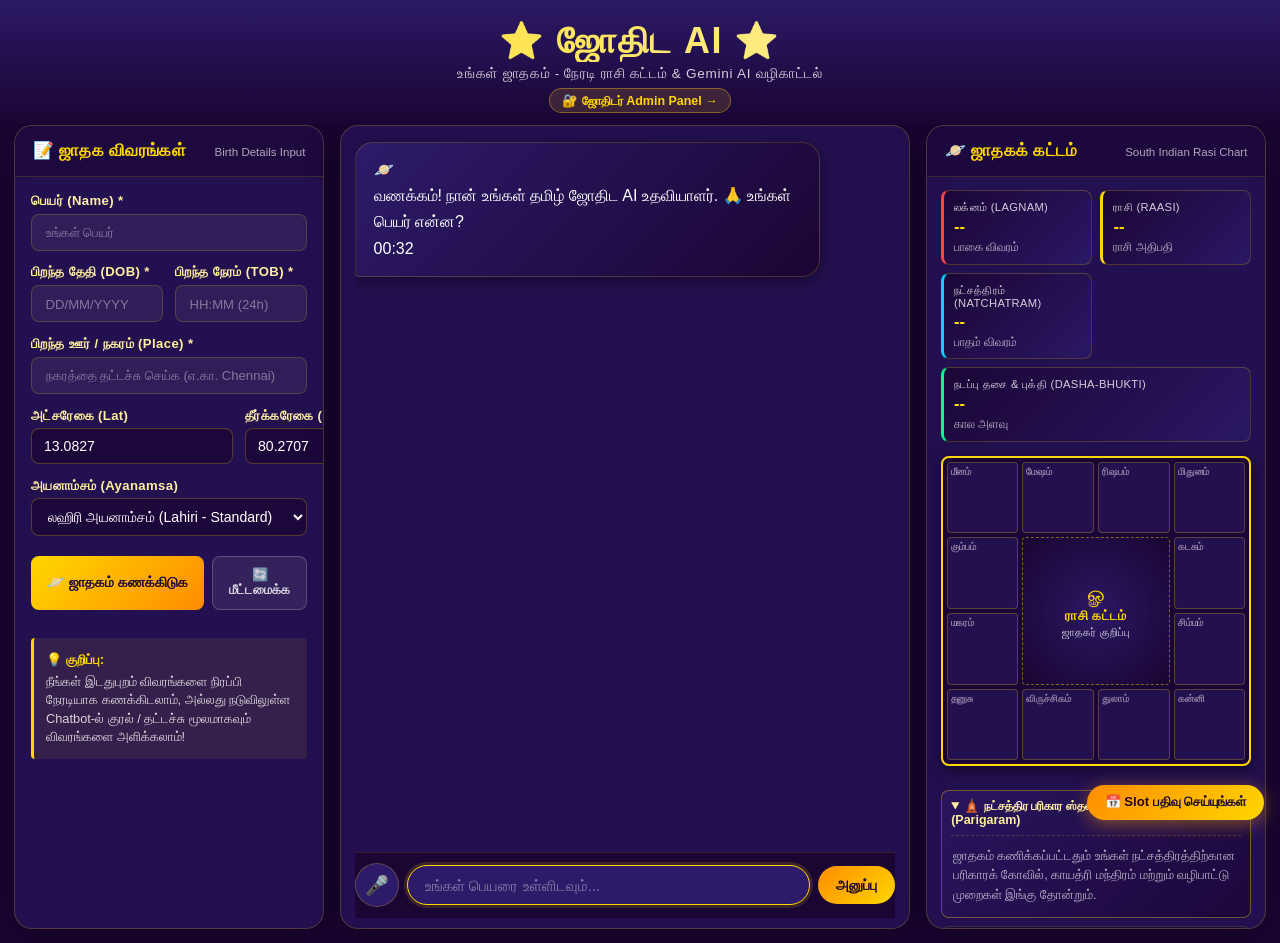
<file: index.html>
<!DOCTYPE html>
<html lang="ta">

<head>
  <meta charset="UTF-8">
  <meta name="viewport" content="width=device-width, initial-scale=1.0, maximum-scale=1.0, user-scalable=no">
  <meta name="theme-color" content="#1a0533">
  <title>ஜோதிடம் - AI Chatbot & ஜாதகக் கட்டம்</title>
  <link rel="icon" href="data:image/svg+xml,<svg xmlns=%22http://www.w3.org/2000/svg%22 viewBox=%220 0 100 100%22><text y=%22.9em%22 font-size=%2290%22>⭐</text></svg>">
  <link rel="stylesheet" href="assets/css/style.css">
</head>

<body>

  <!-- Sparkle particle container -->
  <div class="sparkle-container" id="sparkleContainer"></div>

  <!-- Header -->
  <header class="header">
    <div class="header-inner">
      <h1 class="shimmer-title">⭐ ஜோதிட AI ⭐</h1>
      <p class="subtitle">உங்கள் ஜாதகம் - நேரடி ராசி கட்டம் & Gemini AI வழிகாட்டல்</p>
      <div class="header-admin-wrapper" style="margin-top: 6px;">
        <a href="admin/" class="admin-badge-btn" target="_blank" title="Open Astrologer Admin Panel">🔐 ஜோதிடர் Admin Panel →</a>
      </div>
    </div>

    <!-- Mobile Navigation Tabs (visible on screens <= 992px) -->
    <nav class="mobile-tabs" id="mobileTabs" aria-label="Mobile Navigation">
      <button type="button" class="tab-btn" data-target="inputPanel">📝 விவரங்கள்</button>
      <button type="button" class="tab-btn active" data-target="chatPanel">💬 உரையாடல்</button>
      <button type="button" class="tab-btn" data-target="kattamPanel">🪐 ராசி கட்டம்</button>
    </nav>
  </header>

  <!-- 3-Panel Dashboard Layout -->
  <main class="astro-dashboard-layout">

    <!-- ========================================================
         LEFT PANEL: Data Input Screen (ஜாதக விவரங்கள் உள்ளீடு)
         ======================================================== -->
    <aside class="dashboard-panel left-panel" id="inputPanel">
      <div class="panel-header">
        <h2>📝 ஜாதக விவரங்கள்</h2>
        <span class="panel-sub">Birth Details Input</span>
      </div>

      <form id="leftInputForm" class="left-form" autocomplete="off" onsubmit="return false;">
        <div class="form-field">
          <label for="lpName">பெயர் (Name) *</label>
          <input type="text" id="lpName" placeholder="உங்கள் பெயர்" required>
        </div>

        <div class="form-row">
          <div class="form-field">
            <label for="lpDob">பிறந்த தேதி (DOB) *</label>
            <input type="text" id="lpDob" placeholder="DD/MM/YYYY" required>
          </div>
          <div class="form-field">
            <label for="lpTob">பிறந்த நேரம் (TOB) *</label>
            <input type="text" id="lpTob" placeholder="HH:MM (24h)" required>
          </div>
        </div>

        <div class="form-field" style="position: relative;">
          <label for="lpPob">பிறந்த ஊர் / நகரம் (Place) *</label>
          <input type="text" id="lpPob" placeholder="நகரத்தை தட்டச்சு செய்க (எ.கா. Chennai)" required>
          <div id="leftCityDropdown" class="city-dropdown hidden"></div>
        </div>

        <div class="form-row">
          <div class="form-field">
            <label for="lpLat">அட்சரேகை (Lat)</label>
            <input type="number" step="0.0001" id="lpLat" placeholder="13.0827" value="13.0827">
          </div>
          <div class="form-field">
            <label for="lpLon">தீர்க்கரேகை (Lon)</label>
            <input type="number" step="0.0001" id="lpLon" placeholder="80.2707" value="80.2707">
          </div>
        </div>

        <div class="form-field">
          <label for="lpAyan">அயனாம்சம் (Ayanamsa)</label>
          <select id="lpAyan">
            <option value="lahiri" selected>லஹிரி அயனாம்சம் (Lahiri - Standard)</option>
            <option value="kp">KP அயனாம்சம் (KP Krishnamurti)</option>
          </select>
        </div>

        <div class="left-btn-group">
          <button type="button" id="leftCalcBtn" class="btn-calc">
            🪐 ஜாதகம் கணக்கிடுக
          </button>
          <button type="button" id="leftResetBtn" class="btn-reset">
            🔄 மீட்டமைக்க
          </button>
        </div>
      </form>

      <!-- Quick Tips Card -->
      <div class="quick-tips-card">
        <h4>💡 குறிப்பு:</h4>
        <p>நீங்கள் இடதுபுறம் விவரங்களை நிரப்பி நேரடியாக கணக்கிடலாம், அல்லது நடுவிலுள்ள Chatbot-ல் குரல் / தட்டச்சு மூலமாகவும் விவரங்களை அளிக்கலாம்!</p>
      </div>
    </aside>

    <!-- ========================================================
         CENTER PANEL: Chatbot Screen (உரையாடல் பகுதி)
         ======================================================== -->
    <section class="dashboard-panel center-panel active-mobile-panel" id="chatPanel">
      <div class="chat-container">
        <div id="chatMessages" class="chat-messages"></div>

        <!-- City autocomplete dropdown inside chat -->
        <div id="cityDropdown" class="city-dropdown hidden"></div>

        <!-- 5-Second Voice Silence Countdown Banner -->
        <div id="voiceCountdownBanner" class="voice-countdown-banner hidden">
          <span class="countdown-pulse">🔴</span>
          <span id="voiceCountdownText">குரல் கேட்கப்படுகிறது... பேசுங்கள்</span>
          <button type="button" id="voiceSendNowBtn" class="btn-voice-send-now">உடனே அனுப்பு ↵</button>
        </div>

        <!-- Chat input area -->
        <div class="chat-input-area">
          <button type="button" id="micBtn" class="mic-btn" title="குரல் உள்ளீடு / Voice input (ta-IN)">🎤</button>
          <input type="text" id="userInput" placeholder="உங்கள் கேள்வியை தட்டச்சு செய்யவும் அல்லது பேசவும்..." autocomplete="off"
            autocorrect="off" spellcheck="false">
          <button type="button" id="sendBtn" class="send-btn">அனுப்பு</button>
        </div>

        <!-- Typing indicator -->
        <div id="typingDots" class="typing-dots hidden">
          <span></span><span></span><span></span>
        </div>
      </div>
    </section>

    <!-- ========================================================
         RIGHT PANEL: Jadhagam Kattam & Tamil Details (ராசி கட்டம்)
         ======================================================== -->
    <aside class="dashboard-panel right-panel" id="kattamPanel">
      <div class="panel-header">
        <h2>🪐 ஜாதகக் கட்டம்</h2>
        <span class="panel-sub">South Indian Rasi Chart</span>
      </div>

      <!-- Prominent Tamil Astrology Cards: Raasi, Natchatram, Laknam, Dasha -->
      <div class="astrometa-grid">
        <div class="astrometa-card lagnam-card">
          <div class="meta-label">லக்னம் (Lagnam)</div>
          <div class="meta-val" id="metaLaknam">--</div>
          <div class="meta-sub" id="metaLaknamSub">பாகை விவரம்</div>
        </div>

        <div class="astrometa-card raasi-card">
          <div class="meta-label">ராசி (Raasi)</div>
          <div class="meta-val" id="metaRaasi">--</div>
          <div class="meta-sub" id="metaRaasiLord">ராசி அதிபதி</div>
        </div>

        <div class="astrometa-card natchatram-card">
          <div class="meta-label">நட்சத்திரம் (Natchatram)</div>
          <div class="meta-val" id="metaNatchatram">--</div>
          <div class="meta-sub" id="metaNatchatramPada">பாதம் விவரம்</div>
        </div>

        <div class="astrometa-card dasha-card">
          <div class="meta-label">நடப்பு தசை & புக்தி (Dasha-Bhukti)</div>
          <div class="meta-val" id="metaDasha">--</div>
          <div class="meta-sub" id="metaDashaEnd">கால அளவு</div>
        </div>
      </div>

      <!-- Traditional South Indian 4x4 Rasi Kattam (தென்னிந்திய முறை ராசி கட்டம்) -->
      <div class="kattam-wrapper">
        <div class="south-indian-chart" id="southIndianChart">
          <!-- Row 1 -->
          <div class="chart-cell cell-11" data-sign="11" id="cell-11">
            <span class="cell-sign-name">மீனம்</span>
            <div class="cell-planets" id="planets-11"></div>
          </div>
          <div class="chart-cell cell-0" data-sign="0" id="cell-0">
            <span class="cell-sign-name">மேஷம்</span>
            <div class="cell-planets" id="planets-0"></div>
          </div>
          <div class="chart-cell cell-1" data-sign="1" id="cell-1">
            <span class="cell-sign-name">ரிஷபம்</span>
            <div class="cell-planets" id="planets-1"></div>
          </div>
          <div class="chart-cell cell-2" data-sign="2" id="cell-2">
            <span class="cell-sign-name">மிதுனம்</span>
            <div class="cell-planets" id="planets-2"></div>
          </div>

          <!-- Row 2 -->
          <div class="chart-cell cell-10" data-sign="10" id="cell-10">
            <span class="cell-sign-name">கும்பம்</span>
            <div class="cell-planets" id="planets-10"></div>
          </div>
          <!-- Center 2x2 cell -->
          <div class="chart-cell chart-center">
            <div class="center-content">
              <span class="center-om">ௐ</span>
              <span class="center-title">ராசி கட்டம்</span>
              <span class="center-native" id="centerNativeName">ஜாதகர் குறிப்பு</span>
            </div>
          </div>
          <div class="chart-cell cell-3" data-sign="3" id="cell-3">
            <span class="cell-sign-name">கடகம்</span>
            <div class="cell-planets" id="planets-3"></div>
          </div>

          <!-- Row 3 -->
          <div class="chart-cell cell-9" data-sign="9" id="cell-9">
            <span class="cell-sign-name">மகரம்</span>
            <div class="cell-planets" id="planets-9"></div>
          </div>
          <div class="chart-cell cell-4" data-sign="4" id="cell-4">
            <span class="cell-sign-name">சிம்மம்</span>
            <div class="cell-planets" id="planets-4"></div>
          </div>

          <!-- Row 4 -->
          <div class="chart-cell cell-8" data-sign="8" id="cell-8">
            <span class="cell-sign-name">தனுசு</span>
            <div class="cell-planets" id="planets-8"></div>
          </div>
          <div class="chart-cell cell-7" data-sign="7" id="cell-7">
            <span class="cell-sign-name">விருச்சிகம்</span>
            <div class="cell-planets" id="planets-7"></div>
          </div>
          <div class="chart-cell cell-6" data-sign="6" id="cell-6">
            <span class="cell-sign-name">துலாம்</span>
            <div class="cell-planets" id="planets-6"></div>
          </div>
          <div class="chart-cell cell-5" data-sign="5" id="cell-5">
            <span class="cell-sign-name">கன்னி</span>
            <div class="cell-planets" id="planets-5"></div>
          </div>
        </div>
      </div>

      <!-- Graha Positions & Dosha Chips Summary -->
      <div class="kattam-footer">
        <div id="doshaBadges" class="dosha-badges-row"></div>

        <!-- 27 Nakshatra Parigaram Sthalam Card -->
        <details class="graha-details-accordion parigaram-accordion" id="parigaramAccordion" open>
          <summary>🛕 நட்சத்திர பரிகார ஸ்தலம் & காயத்ரி மந்திரம் (Parigaram)</summary>
          <div id="parigaramContainer" class="parigaram-card-body">
            <p style="color: rgba(255,255,255,0.65); font-size: 0.8rem; padding: 4px 0;">
              ஜாதகம் கணிக்கப்பட்டதும் உங்கள் நட்சத்திரத்திற்கான பரிகாரக் கோவில், காயத்ரி மந்திரம் மற்றும் வழிபாட்டு முறைகள் இங்கு தோன்றும்.
            </p>
          </div>
        </details>

        <details class="graha-details-accordion">
          <summary>🪐 கிரக நிலைகள் மற்றும் பாகைகள் (Planetary Longitudes)</summary>
          <div id="grahaDegreesTable" class="graha-table-container"></div>
        </details>
      </div>

    </aside>

  </main>

  <!-- Floating booking button -->
  <button id="floatingBookBtn" class="floating-book-btn" title="Slot பதிவு செய்யுங்கள்">
    📅 Slot பதிவு செய்யுங்கள்
  </button>

  <!-- Booking Modal -->
  <div id="bookingModal" class="modal hidden" role="dialog" aria-modal="true" aria-labelledby="modalTitle">
    <div class="modal-overlay" id="modalOverlay"></div>
    <div class="modal-content">
      <button class="modal-close" id="modalClose" aria-label="Close">✕</button>
      <h2 id="modalTitle">📅 ஜோதிட ஆலோசனை Slot பதிவு</h2>

      <!-- Step 1: Booking form -->
      <div id="bookingFormStep" class="modal-step">
        <form id="bookingForm" novalidate>
          <div class="form-group">
            <label for="bName">பெயர் *</label>
            <input type="text" id="bName" name="name" required placeholder="உங்கள் பெயர்">
          </div>
          <div class="form-group">
            <label for="bPhone">தொலைபேசி *</label>
            <input type="tel" id="bPhone" name="phone" required placeholder="+91 9XXXXXXXXX"
              pattern="[0-9+\s\-]{10,15}">
          </div>
          <div class="form-group">
            <label for="bEmail">மின்னஞ்சல்</label>
            <input type="email" id="bEmail" name="email" placeholder="your@email.com">
          </div>
          <div class="form-row">
            <div class="form-group">
              <label for="bDob">பிறந்த தேதி</label>
              <input type="text" id="bDob" name="dob" placeholder="DD/MM/YYYY" readonly>
            </div>
            <div class="form-group">
              <label for="bTob">பிறந்த நேரம்</label>
              <input type="text" id="bTob" name="tob" placeholder="HH:MM" readonly>
            </div>
          </div>
          <div class="form-group">
            <label for="bPob">பிறந்த இடம்</label>
            <input type="text" id="bPob" name="pob" placeholder="நகரம்" readonly>
          </div>
          <div class="form-row">
            <div class="form-group">
              <label for="bSlotDate">Slot தேதி *</label>
              <select id="bSlotDate" name="slot_date" required></select>
            </div>
            <div class="form-group">
              <label for="bSlotTime">Slot நேரம் *</label>
              <select id="bSlotTime" name="slot_time" required>
                <option value="">தேர்வு செய்யவும்</option>
                <option value="13:00">1:00 PM</option>
                <option value="13:30">1:30 PM</option>
                <option value="14:00">2:00 PM</option>
                <option value="14:30">2:30 PM</option>
                <option value="15:00">3:00 PM</option>
                <option value="15:30">3:30 PM</option>
                <option value="16:00">4:00 PM</option>
                <option value="16:30">4:30 PM</option>
                <option value="17:00">5:00 PM</option>
                <option value="17:30">5:30 PM</option>
                <option value="18:00">6:00 PM</option>
              </select>
            </div>
          </div>
          <div class="form-group">
            <label for="bQuestion">உங்கள் கேள்வி (விரும்பினால்)</label>
            <textarea id="bQuestion" name="question" rows="3"
              placeholder="திருமணம் / தொழில் / ஆரோக்யம்..."></textarea>
          </div>
          <div id="bookingError" class="form-error hidden"></div>
          <button type="submit" class="btn-primary" id="bookSubmitBtn">
            Slot பதிவு செய்யுங்கள் →
          </button>
        </form>
      </div>

      <!-- Step 2: Payment -->
      <div id="paymentStep" class="modal-step hidden">
        <div class="qr-section">
          <h3>✅ Slot பதிவு வெற்றிகரமாக முடிந்தது!</h3>
          <p id="bookingConfirmMsg" class="confirm-msg"></p>
          <hr>
          <h3>💳 UPI மூலம் கட்டணம் செலுத்துங்கள்</h3>
          <img src="assets/qr.png" alt="UPI QR Code" class="qr-img"
            onerror="this.src='data:image/svg+xml,<svg xmlns=%22http://www.w3.org/2000/svg%22 width=%22200%22 height=%22200%22><rect width=%22200%22 height=%22200%22 fill=%22%23f0f0f0%22/><text x=%2250%25%22 y=%2250%25%22 text-anchor=%22middle%22 dy=%22.3em%22 font-size=%2214%22>QR Placeholder</text></svg>'">
          <p class="upi-id">UPI ID: <strong>astrologer@upi</strong></p>
          <p class="upi-amount">தொகை: <strong>₹500</strong></p>
        </div>

        <div class="upload-section">
          <h4>💳 கட்டண விவரங்கள் & Screenshot (விருப்பமே / Optional)</h4>
          <p style="font-size: 0.8rem; color: rgba(255,255,255,0.75); margin-bottom: 0.75rem; line-height: 1.4;">
            கட்டணம் செலுத்திய பின் UPI Ref உள்ளிடலாம் அல்லது Screenshot பதிவேற்றலாம். (Screenshot கட்டாயமில்லை / Optional).
          </p>
          <div class="form-group">
            <label for="upiRef">UPI Reference Number (விரும்பினால்)</label>
            <input type="text" id="upiRef" placeholder="UPI Ref / Transaction ID (எ.கா. 4123XXXXXXXX)">
          </div>
          <div class="upload-drop-zone" id="uploadDropZone">
            <input type="file" id="screenshotInput" accept="image/jpeg,image/png,image/webp" hidden>
            <p>📷 Screenshot தேர்வு செய்யவும் (விரும்பினால்)</p>
            <button type="button" class="btn-secondary" id="pickFileBtn">கோப்பு தேர்வு</button>
            <p id="selectedFileName" class="file-name"></p>
          </div>
          <div id="uploadError" class="form-error hidden"></div>
          <button type="button" class="btn-primary" id="uploadBtn">
            உறுதிப்படுத்துக ✓ (Confirm Booking)
          </button>
        </div>

        <div id="paymentSuccessMsg" class="success-msg hidden">
          ✅ Payment screenshot பெறப்பட்டது. நாங்கள் சரிபார்த்து உறுதிப்படுத்துவோம்.
          <br>நன்றி! 🙏
        </div>
      </div>

    </div>
  </div>

  <!-- Hidden fields to carry chart data into booking -->
  <input type="hidden" id="chartLat" value="13.0827">
  <input type="hidden" id="chartLon" value="80.2707">
  <input type="hidden" id="chartTz" value="5.5">

  <!-- Astronomy library -->
  <script src="assets/js/astronomy.min.js"></script>

  <!-- KP Chart computation engine -->
  <script src="assets/js/chart.js"></script>

  <!-- Dosha analysis module -->
  <script src="assets/js/dosha.js"></script>

  <!-- Booking + payment UI -->
  <script src="assets/js/booking.js"></script>

  <!-- Main chat controller -->
  <script src="assets/js/chat.js"></script>

</body>

</html>
</file>
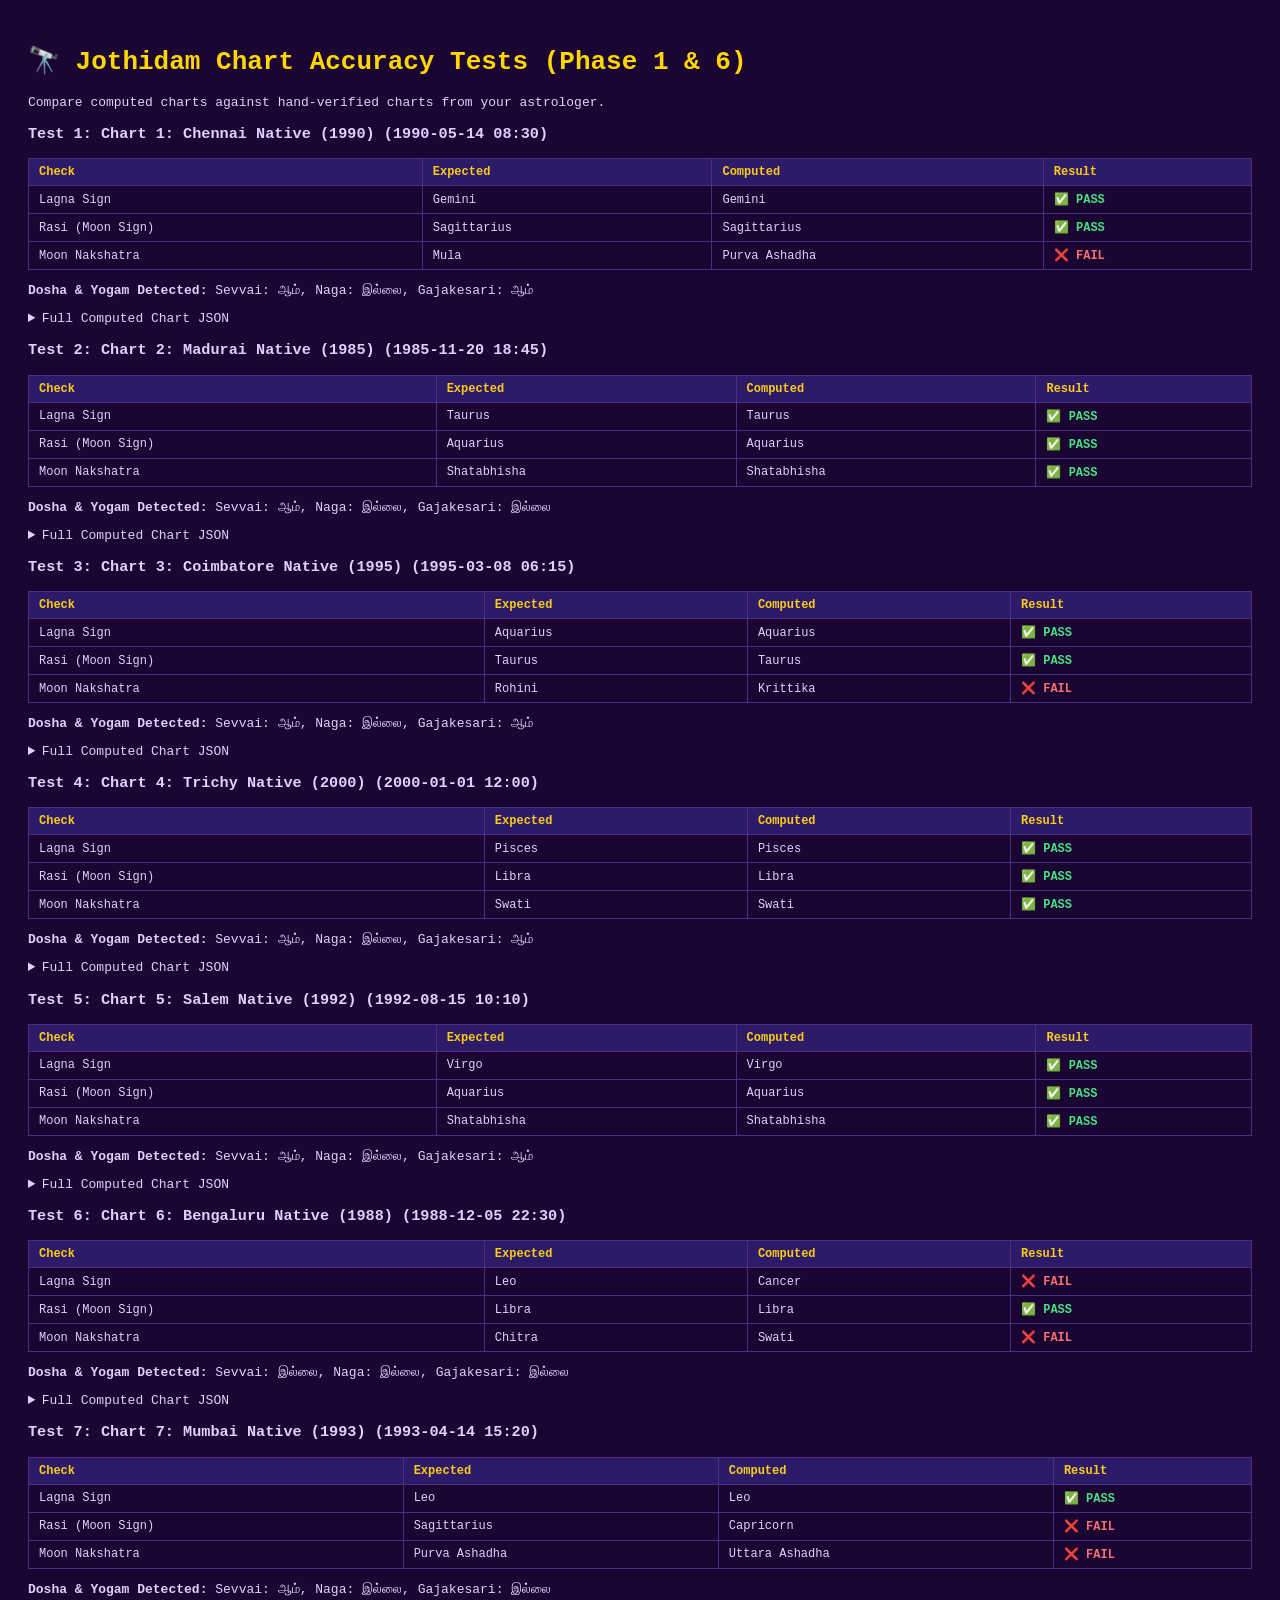
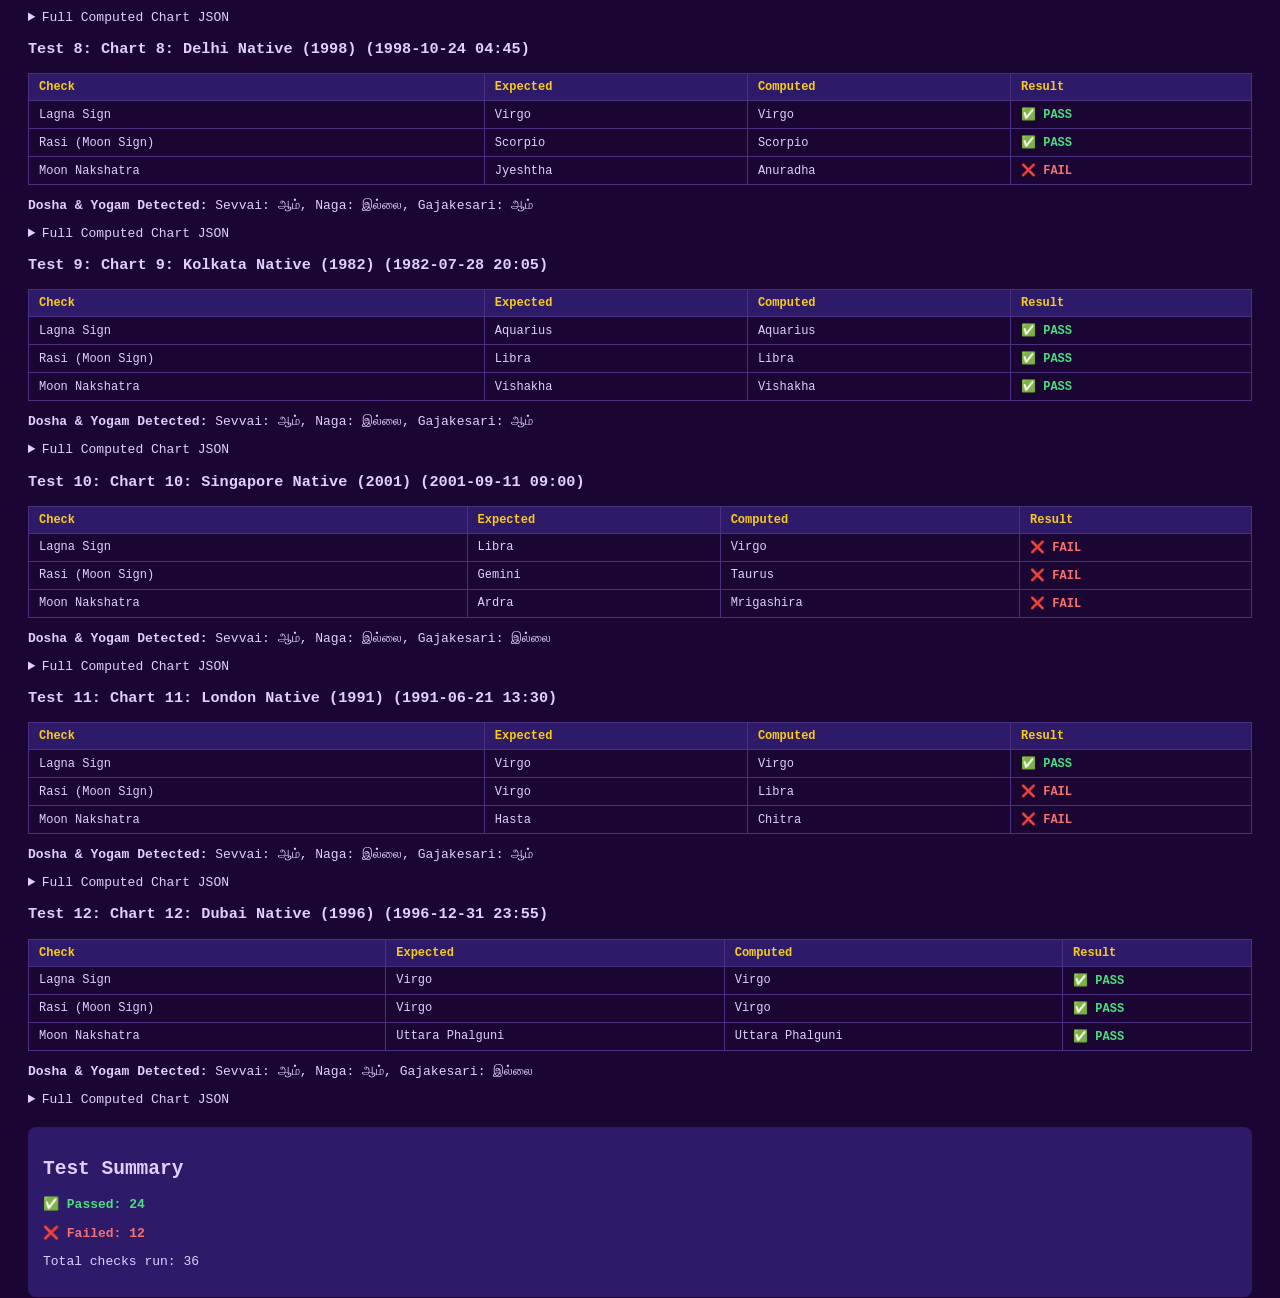
<file: tests/index.html>
<!DOCTYPE html>
<html lang="en">
<head>
<meta charset="utf-8">
<title>Chart Accuracy Test Harness</title>
<style>
  body { font-family: monospace; background: #1a0533; color: #e0d0ff; padding: 20px; }
  h1 { color: #FFD700; }
  .pass { color: #4ade80; font-weight: bold; }
  .fail { color: #f87171; font-weight: bold; }
  .warn { color: #facc15; }
  table { border-collapse: collapse; width: 100%; margin: 10px 0; }
  th, td { border: 1px solid #4a3080; padding: 6px 10px; text-align: left; font-size: 12px; }
  th { background: #2d1b69; color: #facc15; }
  .summary { margin-top: 20px; padding: 15px; background: #2d1b69; border-radius: 8px; }
  pre { background: #120324; padding: 10px; border-radius: 4px; overflow-x: auto; font-size: 11px; }
</style>
</head>
<body>
<h1>🔭 Jothidam Chart Accuracy Tests (Phase 1 & 6)</h1>
<p>Compare computed charts against hand-verified charts from your astrologer.</p>
<div id="output"></div>

<script src="../assets/js/astronomy.min.js"></script>
<script src="../assets/js/chart.js"></script>
<script src="../assets/js/dosha.js"></script>
<script src="charts.test.js"></script>
<script>
async function runTests() {
  const out = document.getElementById('output');
  let passed = 0, failed = 0;

  const testList = (typeof TEST_SUITE !== 'undefined' && TEST_SUITE.length) ? TEST_SUITE : [];

  for (let i = 0; i < testList.length; i++) {
    const tc = testList[i];
    const div = document.createElement('div');
    div.innerHTML = `<h3>Test ${i+1}: ${tc.name} (${tc.dob} ${tc.tob})</h3>`;

    try {
      const result = computeChart({
        name: tc.name,
        dob: tc.dob,
        tob: tc.tob,
        pob: tc.pob,
        lat: tc.lat,
        lon: tc.lon,
        tzOffset: tc.tzOffset,
        ayanamsaKind: 'lahiri'
      });

      const dosha = typeof analyzeDoshas === 'function' ? analyzeDoshas(result) : (typeof analyseDosha === 'function' ? analyseDosha(result) : null);
      const rows = [];

      // Check lagna sign
      if (tc.expected.lagna_sign) {
        const ok = result.lagna.sign === tc.expected.lagna_sign;
        rows.push(['Lagna Sign', tc.expected.lagna_sign, result.lagna.sign, ok ? '✅ PASS' : '❌ FAIL']);
        ok ? passed++ : failed++;
      }

      // Check rasi
      if (tc.expected.rasi_sign) {
        const ok = result.rasi.sign === tc.expected.rasi_sign;
        rows.push(['Rasi (Moon Sign)', tc.expected.rasi_sign, result.rasi.sign, ok ? '✅ PASS' : '❌ FAIL']);
        ok ? passed++ : failed++;
      }

      // Check nakshatra
      if (tc.expected.nakshatra) {
        const actualNak = result.rasi.nakshatra || result.lagna.nakshatra;
        const ok = actualNak === tc.expected.nakshatra;
        rows.push(['Moon Nakshatra', tc.expected.nakshatra, actualNak, ok ? '✅ PASS' : '❌ FAIL']);
        ok ? passed++ : failed++;
      }

      const table = `<table>
        <tr><th>Check</th><th>Expected</th><th>Computed</th><th>Result</th></tr>
        ${rows.map(r => `<tr><td>${r[0]}</td><td>${r[1]}</td><td>${r[2]}</td><td class="${r[3].includes('PASS') ? 'pass' : 'fail'}">${r[3]}</td></tr>`).join('')}
      </table>`;
      div.innerHTML += table;

      // Show Dosha summary
      if (dosha) {
        div.innerHTML += `<p><strong>Dosha & Yogam Detected:</strong> Sevvai: ${dosha.sevvai_dosha?.present ? 'ஆம்' : 'இல்லை'}, Naga: ${dosha.naga_dosha?.present ? 'ஆம்' : 'இல்லை'}, Gajakesari: ${dosha.gajakesari_yoga?.present || dosha.gajakesari?.present ? 'ஆம்' : 'இல்லை'}</p>`;
      }

      div.innerHTML += `<details><summary>Full Computed Chart JSON</summary><pre>${JSON.stringify(result, null, 2)}</pre></details>`;

    } catch (err) {
      div.innerHTML += `<p class="fail">❌ ERROR: ${err.message}</p>`;
      failed++;
    }

    out.appendChild(div);
  }

  // Summary
  const s = document.createElement('div');
  s.className = 'summary';
  s.innerHTML = `
    <h2>Test Summary</h2>
    <p class="pass">✅ Passed: ${passed}</p>
    <p class="fail">❌ Failed: ${failed}</p>
    <p>Total checks run: ${passed + failed}</p>
  `;
  out.appendChild(s);
}

window.addEventListener('load', () => {
  if (typeof computeChart === 'undefined') {
    document.getElementById('output').innerHTML =
      '<p class="fail">❌ computeChart is not loaded. Verify astronomy.min.js and chart.js paths.</p>';
    return;
  }
  runTests();
});
</script>
</body>
</html>
</file>
<file: assets/css/style.css>
/* ============================================================
   ASTRO CHATBOT — style.css
   Theme: Deep space purple/indigo bg, gold/saffron accents
   Mobile-first, smooth 60fps animations
   ============================================================ */

/* ---------- CSS custom properties ---------- */
:root {
  --bg-deep:      #1a0533;
  --bg-mid:       #2d1b69;
  --bg-card:      #3b2380;
  --gold:         #FFD700;
  --saffron:      #FF8C00;
  --gold-light:   #FFF0A0;
  --white:        #ffffff;
  --white-80:     rgba(255,255,255,0.80);
  --white-20:     rgba(255,255,255,0.20);
  --bubble-user-a:#FF8C00;
  --bubble-user-b:#FFD700;
  --bubble-bot-a: #2d1b69;
  --bubble-bot-b: #1a0533;
  --accent-red:   #ff3860;
  --radius-lg:    18px;
  --radius-md:    12px;
  --radius-sm:    8px;
  --shadow:       0 4px 24px rgba(0,0,0,0.45);
  --transition:   0.25s ease;
}

/* ---------- Reset & base ---------- */
*, *::before, *::after { box-sizing: border-box; margin: 0; padding: 0; }

html {
  font-size: 16px;
  scroll-behavior: smooth;
  -webkit-text-size-adjust: 100%;
}

body {
  font-family: 'Segoe UI', 'Noto Sans Tamil', Arial, sans-serif;
  background: var(--bg-deep);
  color: var(--white);
  min-height: 100dvh;
  display: flex;
  flex-direction: column;
  overflow-x: hidden;
  position: relative;
}

/* ============================================================
   SPARKLE PARTICLES
   ============================================================ */
.sparkle-container {
  position: fixed;
  inset: 0;
  pointer-events: none;
  z-index: 0;
  overflow: hidden;
}

.sparkle {
  position: absolute;
  width: 6px;
  height: 6px;
  border-radius: 50%;
  background: radial-gradient(circle, var(--gold) 0%, var(--saffron) 60%, transparent 100%);
  will-change: transform, opacity;
  animation: float-up 3s ease-out forwards;
}

.sparkle::after {
  content: '✦';
  position: absolute;
  top: -4px;
  left: -4px;
  font-size: 14px;
  color: var(--gold);
  opacity: 0.85;
}

@keyframes float-up {
  0%   { transform: translateY(0)   scale(1);   opacity: 0.9; }
  40%  { transform: translateY(-60px) scale(1.2); opacity: 0.7; }
  100% { transform: translateY(-160px) scale(0.4); opacity: 0; }
}

/* ============================================================
   STAR BURST ON CLICK / TAP
   ============================================================ */
.burst-star {
  position: fixed;
  width: 10px;
  height: 10px;
  border-radius: 50%;
  pointer-events: none;
  z-index: 9999;
  will-change: transform, opacity;
  background: var(--gold);
  animation: burst 0.6s ease-out forwards;
}

@keyframes burst {
  0%   { transform: translate(0, 0) scale(1);   opacity: 1; }
  100% { transform: translate(var(--tx), var(--ty)) scale(0.2); opacity: 0; }
}

/* ============================================================
   HEADER
   ============================================================ */
.header {
  position: relative;
  z-index: 10;
  text-align: center;
  padding: 1.25rem 1rem 0.75rem;
  background: linear-gradient(180deg, rgba(45,27,105,0.95) 0%, transparent 100%);
  user-select: none;
}

.shimmer-title {
  font-size: clamp(1.5rem, 5vw, 2.25rem);
  font-weight: 800;
  letter-spacing: 0.04em;
  background: linear-gradient(90deg, var(--gold) 0%, var(--white) 40%, var(--gold) 55%, var(--saffron) 80%, var(--gold) 100%);
  background-size: 300% 100%;
  -webkit-background-clip: text;
  -webkit-text-fill-color: transparent;
  background-clip: text;
  animation: shimmer 3.5s linear infinite;
  will-change: background-position;
}

@keyframes shimmer {
  0%   { background-position: 200% center; }
  100% { background-position: -200% center; }
}

.subtitle {
  color: var(--white-80);
  font-size: 0.85rem;
  margin-top: 0.25rem;
  letter-spacing: 0.05em;
}

.admin-badge-btn {
  display: inline-flex;
  align-items: center;
  gap: 6px;
  background: rgba(251, 191, 36, 0.15);
  color: var(--gold);
  border: 1px solid rgba(251, 191, 36, 0.4);
  padding: 4px 12px;
  border-radius: 20px;
  font-size: 0.78rem;
  font-weight: 700;
  text-decoration: none;
  transition: all 0.2s ease;
  backdrop-filter: blur(6px);
}

.admin-badge-btn:hover {
  background: var(--gold);
  color: #1a0533;
  box-shadow: 0 0 12px rgba(251, 191, 36, 0.5);
  transform: translateY(-1px);
}

/* ============================================================
   MOBILE NAVIGATION TABS (visible <= 992px)
   ============================================================ */
.mobile-tabs {
  display: none;
  gap: 6px;
  justify-content: center;
  margin-top: 0.65rem;
}

.mobile-tabs .tab-btn {
  background: rgba(45, 27, 105, 0.7);
  border: 1px solid rgba(255, 215, 0, 0.25);
  color: var(--white-80);
  padding: 6px 14px;
  border-radius: 20px;
  font-size: 0.85rem;
  font-weight: 600;
  cursor: pointer;
  transition: all var(--transition);
}

.mobile-tabs .tab-btn.active {
  background: linear-gradient(135deg, var(--gold) 0%, var(--saffron) 100%);
  color: var(--bg-deep);
  border-color: var(--gold);
  box-shadow: 0 0 12px rgba(255, 215, 0, 0.4);
}

/* ============================================================
   3-PANEL DASHBOARD LAYOUT
   ============================================================ */
.astro-dashboard-layout {
  position: relative;
  z-index: 10;
  display: grid;
  grid-template-columns: 310px 1fr 340px;
  gap: 16px;
  max-width: 1520px;
  margin: 0 auto;
  width: 100%;
  height: calc(100dvh - 82px);
  padding: 0 14px 14px;
  overflow: hidden;
}

.dashboard-panel {
  background: rgba(45, 27, 105, 0.55);
  backdrop-filter: blur(10px);
  -webkit-backdrop-filter: blur(10px);
  border: 1px solid rgba(255, 215, 0, 0.2);
  border-radius: var(--radius-lg);
  display: flex;
  flex-direction: column;
  overflow: hidden;
  box-shadow: 0 8px 32px rgba(0, 0, 0, 0.35);
  min-height: 0;
}

.panel-header {
  padding: 0.9rem 1.1rem;
  background: rgba(26, 5, 51, 0.6);
  border-bottom: 1px solid rgba(255, 215, 0, 0.15);
  display: flex;
  align-items: baseline;
  justify-content: space-between;
}

.panel-header h2 {
  font-size: 1.05rem;
  color: var(--gold);
  font-weight: 700;
  letter-spacing: 0.02em;
}

.panel-header .panel-sub {
  font-size: 0.72rem;
  color: var(--white-80);
  opacity: 0.8;
}

/* ============================================================
   LEFT PANEL: DATA INPUT SCREEN
   ============================================================ */
.left-panel {
  overflow-y: auto;
  scrollbar-width: thin;
  scrollbar-color: rgba(255, 215, 0, 0.3) transparent;
}

.left-panel::-webkit-scrollbar { width: 4px; }
.left-panel::-webkit-scrollbar-thumb { background: rgba(255, 215, 0, 0.3); border-radius: 4px; }

.left-form {
  padding: 1rem;
  display: flex;
  flex-direction: column;
  gap: 0.85rem;
}

.form-field {
  display: flex;
  flex-direction: column;
  gap: 0.3rem;
  position: relative;
}

.form-field label {
  font-size: 0.82rem;
  color: var(--gold-light);
  font-weight: 600;
}

.form-field input,
.form-field select {
  background: rgba(26, 5, 51, 0.7);
  border: 1px solid rgba(255, 215, 0, 0.25);
  border-radius: var(--radius-sm);
  color: #fff;
  padding: 0.55rem 0.75rem;
  font-size: 0.88rem;
  outline: none;
  transition: border-color var(--transition);
}

.form-field input:focus,
.form-field select:focus {
  border-color: var(--gold);
  box-shadow: 0 0 8px rgba(255, 215, 0, 0.25);
}

.form-field input::placeholder {
  color: rgba(255, 255, 255, 0.4);
  font-size: 0.82rem;
}

.form-field select option {
  background: var(--bg-deep);
  color: #fff;
}

.left-btn-group {
  display: flex;
  gap: 8px;
  margin-top: 0.4rem;
}

.btn-calc {
  flex: 2;
  background: linear-gradient(135deg, var(--gold) 0%, var(--saffron) 100%);
  color: var(--bg-deep);
  border: none;
  border-radius: var(--radius-sm);
  padding: 0.65rem 0.8rem;
  font-weight: 700;
  font-size: 0.88rem;
  cursor: pointer;
  transition: transform var(--transition), box-shadow var(--transition);
}

.btn-calc:hover {
  transform: translateY(-1px);
  box-shadow: 0 4px 14px rgba(255, 215, 0, 0.45);
}

.btn-reset {
  flex: 1;
  background: rgba(255, 255, 255, 0.08);
  border: 1px solid rgba(255, 255, 255, 0.2);
  color: var(--white-80);
  border-radius: var(--radius-sm);
  padding: 0.65rem 0.6rem;
  font-size: 0.82rem;
  font-weight: 600;
  cursor: pointer;
  transition: all var(--transition);
}

.btn-reset:hover {
  background: rgba(255, 255, 255, 0.15);
  color: #fff;
}

.quick-tips-card {
  margin: 0.75rem 1rem 1rem;
  padding: 0.75rem;
  background: rgba(255, 215, 0, 0.08);
  border-left: 3px solid var(--gold);
  border-radius: 4px;
  font-size: 0.8rem;
  line-height: 1.45;
}

.quick-tips-card h4 {
  color: var(--gold);
  font-size: 0.82rem;
  margin-bottom: 0.25rem;
}

.quick-tips-card p {
  color: var(--white-80);
}

/* ============================================================
   CENTER PANEL: CHAT SCREEN
   ============================================================ */
.center-panel {
  display: flex;
  flex-direction: column;
}

.center-panel .chat-container {
  height: 100%;
  max-width: 100%;
  padding: 0.5rem 0.85rem 0.65rem;
}

.center-panel .chat-messages {
  max-height: none;
}

/* 5-Second Voice Silence Countdown Banner */
.voice-countdown-banner {
  display: flex;
  align-items: center;
  justify-content: space-between;
  gap: 10px;
  background: linear-gradient(90deg, rgba(220, 20, 60, 0.35) 0%, rgba(255, 140, 0, 0.25) 100%);
  border: 1px solid rgba(255, 80, 80, 0.6);
  border-radius: var(--radius-md);
  padding: 0.5rem 0.85rem;
  margin-bottom: 0.5rem;
  animation: msg-in 0.25s ease-out;
}

.countdown-pulse {
  display: inline-block;
  font-size: 0.9rem;
  animation: pulse-ring 1s infinite;
}

@keyframes pulse-ring {
  0% { transform: scale(0.9); opacity: 0.7; }
  50% { transform: scale(1.2); opacity: 1; }
  100% { transform: scale(0.9); opacity: 0.7; }
}

#voiceCountdownText {
  flex: 1;
  font-size: 0.85rem;
  color: #fff;
  font-weight: 500;
}

.btn-voice-send-now {
  background: var(--gold);
  color: var(--bg-deep);
  border: none;
  border-radius: 20px;
  padding: 4px 12px;
  font-size: 0.78rem;
  font-weight: 700;
  cursor: pointer;
  white-space: nowrap;
  transition: transform 0.15s ease;
}

.btn-voice-send-now:hover {
  transform: scale(1.05);
}

/* ============================================================
   RIGHT PANEL: JADHAGAM KATTAM & TAMIL DETAILS
   ============================================================ */
.right-panel {
  overflow-y: auto;
  scrollbar-width: thin;
  scrollbar-color: rgba(255, 215, 0, 0.3) transparent;
  padding-bottom: 1rem;
}

.right-panel::-webkit-scrollbar { width: 4px; }
.right-panel::-webkit-scrollbar-thumb { background: rgba(255, 215, 0, 0.3); border-radius: 4px; }

/* Prominent Tamil Astrology Cards */
.astrometa-grid {
  display: grid;
  grid-template-columns: 1fr 1fr;
  gap: 8px;
  padding: 0.85rem;
}

.astrometa-card {
  background: linear-gradient(135deg, rgba(26, 5, 51, 0.85) 0%, rgba(45, 27, 105, 0.8) 100%);
  border: 1px solid rgba(255, 215, 0, 0.22);
  border-radius: var(--radius-sm);
  padding: 0.6rem 0.65rem;
  display: flex;
  flex-direction: column;
  transition: transform 0.2s ease, border-color 0.2s ease;
}

.astrometa-card:hover {
  transform: translateY(-2px);
  border-color: var(--gold);
}

.lagnam-card { border-left: 3px solid #ff4444; }
.raasi-card { border-left: 3px solid #FFD700; }
.natchatram-card { border-left: 3px solid #00d2ff; }
.dasha-card { border-left: 3px solid #00ff88; grid-column: 1 / span 2; }

.astrometa-card .meta-label {
  font-size: 0.7rem;
  color: var(--white-80);
  text-transform: uppercase;
  letter-spacing: 0.03em;
  margin-bottom: 0.2rem;
}

.astrometa-card .meta-val {
  font-size: 1.05rem;
  font-weight: 800;
  color: var(--gold);
  line-height: 1.25;
}

.astrometa-card .meta-sub {
  font-size: 0.72rem;
  color: rgba(255, 255, 255, 0.65);
  margin-top: 0.2rem;
}

/* South Indian 4x4 Rasi Kattam */
.kattam-wrapper {
  padding: 0 0.85rem;
  display: flex;
  justify-content: center;
}

.south-indian-chart {
  display: grid;
  grid-template-columns: repeat(4, 1fr);
  grid-template-rows: repeat(4, 1fr);
  gap: 4px;
  width: 100%;
  max-width: 320px;
  aspect-ratio: 1;
  background: rgba(26, 5, 51, 0.85);
  border: 2px solid var(--gold);
  border-radius: 8px;
  padding: 4px;
  box-shadow: 0 4px 16px rgba(0, 0, 0, 0.5);
}

.chart-cell {
  background: rgba(45, 27, 105, 0.5);
  border: 1px solid rgba(255, 215, 0, 0.25);
  border-radius: 4px;
  position: relative;
  padding: 3px;
  display: flex;
  flex-direction: column;
  overflow: hidden;
  min-height: 58px;
  transition: background 0.2s ease, border-color 0.2s ease;
}

.chart-cell:hover {
  background: rgba(45, 27, 105, 0.85);
  border-color: rgba(255, 215, 0, 0.6);
}

.cell-sign-name {
  font-size: 0.62rem;
  color: rgba(255, 255, 255, 0.45);
  font-weight: 600;
  letter-spacing: -0.01em;
  display: block;
}

.cell-lagna {
  background: rgba(255, 68, 68, 0.22) !important;
  border-color: #ff5555 !important;
  box-shadow: inset 0 0 8px rgba(255, 85, 85, 0.45);
}

.lagna-badge {
  position: absolute;
  top: 2px;
  right: 2px;
  background: #ff3333;
  color: #fff;
  font-size: 0.58rem;
  font-weight: 800;
  padding: 1px 4px;
  border-radius: 3px;
  box-shadow: 0 0 6px rgba(255, 50, 50, 0.8);
}

.cell-planets {
  display: flex;
  flex-wrap: wrap;
  gap: 2px;
  margin-top: auto;
  padding-top: 2px;
}

.planet-tag {
  background: rgba(255, 215, 0, 0.18);
  border: 1px solid rgba(255, 215, 0, 0.4);
  color: var(--gold);
  font-size: 0.62rem;
  font-weight: 700;
  padding: 1px 3px;
  border-radius: 3px;
  line-height: 1.1;
}

.planet-tag.retro {
  color: #ff9955;
  border-color: #ff9955;
}

.chart-center {
  grid-column: 2 / span 2;
  grid-row: 2 / span 2;
  background: radial-gradient(circle, rgba(45, 27, 105, 0.9) 0%, rgba(26, 5, 51, 0.95) 100%);
  border: 1px dashed rgba(255, 215, 0, 0.45);
  display: flex;
  align-items: center;
  justify-content: center;
  text-align: center;
}

.center-content {
  display: flex;
  flex-direction: column;
  align-items: center;
  gap: 2px;
}

.center-om {
  font-size: 1.4rem;
  color: var(--gold);
  line-height: 1;
}

.center-title {
  font-size: 0.82rem;
  font-weight: 800;
  color: var(--gold);
  letter-spacing: 0.03em;
}

.center-native {
  font-size: 0.68rem;
  color: var(--white-80);
  max-width: 100px;
  overflow: hidden;
  text-overflow: ellipsis;
  white-space: nowrap;
}

/* Kattam Footer: Doshas & Planetary Degrees */
.kattam-footer {
  padding: 0.75rem 0.85rem 0;
  display: flex;
  flex-direction: column;
  gap: 8px;
}

.dosha-badges-row {
  display: flex;
  flex-wrap: wrap;
  gap: 5px;
}

.dosha-pill {
  font-size: 0.7rem;
  padding: 3px 8px;
  border-radius: 12px;
  font-weight: 600;
}

.dosha-pill.positive {
  background: rgba(0, 200, 100, 0.15);
  border: 1px solid rgba(0, 200, 100, 0.4);
  color: #90ffb0;
}

.dosha-pill.neutral {
  background: rgba(255, 215, 0, 0.15);
  border: 1px solid rgba(255, 215, 0, 0.4);
  color: var(--gold);
}

.dosha-pill.warning {
  background: rgba(255, 60, 60, 0.15);
  border: 1px solid rgba(255, 60, 60, 0.4);
  color: #ff9999;
}

.graha-details-accordion {
  background: rgba(26, 5, 51, 0.4);
  border: 1px solid rgba(255, 215, 0, 0.15);
  border-radius: var(--radius-sm);
  padding: 0.4rem 0.6rem;
  font-size: 0.78rem;
}

.graha-details-accordion summary {
  color: var(--gold-light);
  font-weight: 600;
  cursor: pointer;
  outline: none;
}

/* 27 Nakshatra Parigaram Card Styling */
.parigaram-accordion {
  border-color: rgba(255, 215, 0, 0.35);
  background: linear-gradient(135deg, rgba(45, 27, 105, 0.6) 0%, rgba(26, 5, 51, 0.7) 100%);
  margin-top: 4px;
}

.parigaram-card-body {
  margin-top: 0.5rem;
  padding: 0.4rem 0.1rem 0.2rem;
  font-size: 0.8rem;
  line-height: 1.5;
  border-top: 1px dashed rgba(255, 215, 0, 0.2);
}

.parigaram-temple-name {
  font-size: 0.88rem;
  font-weight: 700;
  color: var(--gold);
  margin-bottom: 2px;
}

.parigaram-temple-place {
  font-size: 0.76rem;
  color: #00d2ff;
  margin-bottom: 6px;
}

.parigaram-item {
  margin-bottom: 6px;
}

.parigaram-label {
  font-weight: 600;
  color: var(--gold-light);
  font-size: 0.75rem;
}

.parigaram-gayatri-box {
  background: rgba(26, 5, 51, 0.65);
  border: 1px solid rgba(0, 210, 255, 0.3);
  border-radius: 6px;
  padding: 6px 8px;
  margin: 6px 0;
  font-size: 0.76rem;
  color: #a5f3fc;
  font-weight: 600;
  line-height: 1.4;
}

.parigaram-remedy-box {
  background: rgba(0, 200, 100, 0.1);
  border-left: 3px solid #00ff88;
  border-radius: 4px;
  padding: 6px 8px;
  margin-top: 6px;
  font-size: 0.78rem;
  color: #d1fae5;
}

.graha-table-container {
  margin-top: 0.5rem;
  overflow-x: auto;
}

.graha-table {
  width: 100%;
  border-collapse: collapse;
  font-size: 0.72rem;
}

.graha-table th {
  background: rgba(45, 27, 105, 0.8);
  color: var(--gold);
  padding: 4px 6px;
  text-align: left;
  border-bottom: 1px solid rgba(255, 215, 0, 0.2);
}

.graha-table td {
  padding: 4px 6px;
  border-bottom: 1px solid rgba(255, 255, 255, 0.08);
  color: var(--white-80);
}

.graha-table tr:hover td {
  background: rgba(255, 215, 0, 0.05);
}

/* ============================================================
   CHAT CONTAINER
   ============================================================ */
.chat-container {
  position: relative;
  z-index: 10;
  flex: 1;
  display: flex;
  flex-direction: column;
  max-width: 720px;
  width: 100%;
  margin: 0 auto;
  padding: 0.5rem 0.75rem 0;
}

/* ---------- Message list ---------- */
.chat-messages {
  flex: 1;
  overflow-y: auto;
  padding: 0.5rem 0 1rem;
  display: flex;
  flex-direction: column;
  gap: 0.75rem;
  /* smooth momentum scroll on iOS */
  -webkit-overflow-scrolling: touch;
  scrollbar-width: thin;
  scrollbar-color: var(--bg-card) transparent;
  min-height: 0;
  max-height: calc(100dvh - 220px);
}

.chat-messages::-webkit-scrollbar { width: 4px; }
.chat-messages::-webkit-scrollbar-thumb { background: var(--bg-card); border-radius: 99px; }

/* ---------- Individual message ---------- */
.message {
  max-width: 86%;
  padding: 0.85rem 1.1rem;
  border-radius: var(--radius-lg);
  line-height: 1.65;
  font-size: 0.95rem;
  word-break: break-word;
  animation: msg-in 0.3s ease-out both;
  will-change: transform, opacity;
  position: relative;
}

@keyframes msg-in {
  from { opacity: 0; transform: translateY(12px); }
  to   { opacity: 1; transform: translateY(0); }
}

/* User bubble — right, gold/saffron gradient */
.message.user {
  align-self: flex-end;
  background: linear-gradient(135deg, var(--bubble-user-a) 0%, var(--bubble-user-b) 100%);
  color: var(--bg-deep);
  border-bottom-right-radius: 4px;
  font-weight: 500;
  box-shadow: 0 2px 12px rgba(255,165,0,0.35);
  white-space: pre-wrap;
}

/* Bot bubble — left, dark purple/indigo */
.message.bot {
  align-self: flex-start;
  background: linear-gradient(135deg, var(--bubble-bot-a) 0%, var(--bubble-bot-b) 100%);
  color: var(--white);
  border-bottom-left-radius: 4px;
  border: 1px solid rgba(255,215,0,0.18);
  box-shadow: 0 4px 16px rgba(0,0,0,0.4);
}

.message.bot a {
  color: var(--gold);
  text-decoration: underline;
}

.bot-heading {
  color: var(--gold);
  margin: 0.65rem 0 0.35rem;
  font-weight: 700;
  letter-spacing: 0.02em;
}

h3.bot-heading {
  font-size: 1.05rem;
  border-bottom: 1px solid rgba(255,215,0,0.2);
  padding-bottom: 3px;
}

h4.bot-heading {
  font-size: 0.98rem;
}

.message.bot strong {
  color: var(--gold-light);
  font-weight: 700;
}

.bot-list {
  margin: 0.35rem 0 0.5rem 1.25rem;
  padding-left: 0.2rem;
}

.bot-list li {
  margin-bottom: 0.3rem;
  line-height: 1.55;
}

/* ---------- Typing dots ---------- */
.typing-dots {
  display: flex;
  align-items: center;
  gap: 6px;
  padding: 0.6rem 1rem;
  align-self: flex-start;
  background: var(--bubble-bot-a);
  border-radius: var(--radius-lg);
  border-bottom-left-radius: 4px;
  margin: 0 0 0.5rem;
  width: fit-content;
}

.typing-dots span {
  width: 8px;
  height: 8px;
  border-radius: 50%;
  background: var(--gold);
  display: block;
  will-change: transform;
  animation: bounce-dot 1.2s ease-in-out infinite;
}

.typing-dots span:nth-child(2) { animation-delay: 0.2s; }
.typing-dots span:nth-child(3) { animation-delay: 0.4s; }

@keyframes bounce-dot {
  0%, 80%, 100% { transform: translateY(0);   opacity: 0.5; }
  40%            { transform: translateY(-8px); opacity: 1; }
}

/* ============================================================
   CHAT INPUT AREA
   ============================================================ */
.chat-input-area {
  display: flex;
  align-items: center;
  gap: 0.5rem;
  padding: 0.65rem 0;
  position: sticky;
  bottom: 0;
  background: var(--bg-deep);
  border-top: 1px solid rgba(255,215,0,0.12);
  z-index: 20;
}

#userInput {
  flex: 1;
  background: var(--bg-mid);
  border: 1.5px solid rgba(255,215,0,0.25);
  border-radius: 999px;
  padding: 0.65rem 1.1rem;
  color: var(--white);
  font-size: 0.95rem;
  outline: none;
  transition: border-color var(--transition), box-shadow var(--transition);
  font-family: inherit;
}

#userInput::placeholder { color: rgba(255,255,255,0.4); }

#userInput:focus {
  border-color: var(--gold);
  box-shadow: 0 0 0 3px rgba(255,215,0,0.15);
}

/* ---------- Send button ---------- */
.send-btn {
  background: linear-gradient(135deg, var(--saffron), var(--gold));
  color: var(--bg-deep);
  border: none;
  border-radius: 999px;
  padding: 0.65rem 1.15rem;
  font-weight: 700;
  font-size: 0.9rem;
  cursor: pointer;
  transition: filter var(--transition), transform var(--transition);
  white-space: nowrap;
  font-family: inherit;
}

.send-btn:hover  { filter: brightness(1.12); }
.send-btn:active { transform: scale(0.95); }

/* ---------- Mic button ---------- */
.mic-btn {
  background: var(--bg-mid);
  border: 1.5px solid rgba(255,215,0,0.25);
  border-radius: 50%;
  width: 44px;
  height: 44px;
  font-size: 1.2rem;
  cursor: pointer;
  display: flex;
  align-items: center;
  justify-content: center;
  flex-shrink: 0;
  transition: border-color var(--transition), box-shadow var(--transition), background var(--transition);
  will-change: box-shadow;
}

.mic-btn:hover { border-color: var(--gold); }

/* Pulsing red glow when listening */
.mic-btn.listening {
  border-color: var(--accent-red);
  background: rgba(255,56,96,0.15);
  animation: mic-pulse 1s ease-in-out infinite;
}

@keyframes mic-pulse {
  0%, 100% { box-shadow: 0 0 0 0   rgba(255,56,96,0.6); }
  50%       { box-shadow: 0 0 0 10px rgba(255,56,96,0);   }
}

/* ============================================================
   CITY AUTOCOMPLETE DROPDOWN
   ============================================================ */
.city-dropdown {
  position: absolute;
  bottom: 100%;
  left: 0;
  right: 0;
  background: var(--bg-card);
  border: 1px solid rgba(255,215,0,0.25);
  border-radius: var(--radius-md);
  max-height: 200px;
  overflow-y: auto;
  z-index: 100;
  box-shadow: var(--shadow);
}

.city-option {
  padding: 0.65rem 1rem;
  cursor: pointer;
  font-size: 0.9rem;
  transition: background var(--transition);
  border-bottom: 1px solid rgba(255,255,255,0.06);
}

.city-option:hover { background: rgba(255,215,0,0.12); }
.city-option:last-child { border-bottom: none; }

/* ============================================================
   CHART SUMMARY (bot bubble inner HTML)
   ============================================================ */
.chart-summary {
  font-size: 0.88rem;
  line-height: 1.7;
}

.chart-summary table {
  width: 100%;
  border-collapse: collapse;
  margin-bottom: 0.75rem;
}

.chart-summary th,
.chart-summary td {
  padding: 0.35rem 0.55rem;
  text-align: left;
  border-bottom: 1px solid rgba(255,255,255,0.1);
}

.chart-summary th {
  color: var(--gold);
  font-weight: 600;
  white-space: nowrap;
  width: 42%;
}

.chart-summary td { color: var(--white-80); }

/* Dosha warning chips */
.dosha-list {
  display: flex;
  flex-wrap: wrap;
  gap: 0.4rem;
  margin: 0.5rem 0 0.75rem;
}

.dosha-chip {
  background: rgba(255,56,96,0.2);
  border: 1px solid rgba(255,56,96,0.5);
  border-radius: 999px;
  padding: 0.2rem 0.65rem;
  font-size: 0.78rem;
  color: #ffaaaa;
}

.dosha-chip.none {
  background: rgba(0,200,100,0.15);
  border-color: rgba(0,200,100,0.4);
  color: #90ffb0;
}

/* Planets grid */
.planets-grid {
  display: grid;
  grid-template-columns: repeat(auto-fill, minmax(100px, 1fr));
  gap: 0.4rem;
  margin-top: 0.5rem;
}

.planet-card {
  background: rgba(255,255,255,0.06);
  border: 1px solid rgba(255,215,0,0.12);
  border-radius: var(--radius-sm);
  padding: 0.35rem 0.5rem;
  text-align: center;
  font-size: 0.78rem;
}

.planet-card .planet-name {
  color: var(--gold);
  font-weight: 600;
  font-size: 0.8rem;
}

.planet-card .planet-sign { color: var(--white-80); }

/* ============================================================
   FLOATING BOOKING BUTTON
   ============================================================ */
.floating-book-btn {
  position: fixed;
  bottom: 80px;
  right: 16px;
  z-index: 50;
  background: linear-gradient(135deg, var(--saffron), var(--gold));
  color: var(--bg-deep);
  border: none;
  border-radius: 999px;
  padding: 0.6rem 1.1rem;
  font-weight: 700;
  font-size: 0.82rem;
  cursor: pointer;
  box-shadow: 0 4px 18px rgba(255,165,0,0.45);
  transition: transform var(--transition), filter var(--transition);
  white-space: nowrap;
  font-family: inherit;
}

.floating-book-btn:hover  { filter: brightness(1.1); transform: translateY(-2px); }
.floating-book-btn:active { transform: scale(0.95); }

/* ============================================================
   MODAL
   ============================================================ */
.modal {
  position: fixed;
  inset: 0;
  z-index: 500;
  display: flex;
  align-items: flex-end;
  justify-content: center;
}

@media (min-width: 600px) {
  .modal { align-items: center; }
}

.modal.hidden { display: none; }

.modal-overlay {
  position: absolute;
  inset: 0;
  background: rgba(10, 0, 30, 0.75);
  backdrop-filter: blur(4px);
  -webkit-backdrop-filter: blur(4px);
}

.modal-content {
  position: relative;
  z-index: 1;
  background: linear-gradient(160deg, var(--bg-mid) 0%, var(--bg-deep) 100%);
  border-top-left-radius: 24px;
  border-top-right-radius: 24px;
  width: 100%;
  max-width: 520px;
  max-height: 90dvh;
  overflow-y: auto;
  padding: 1.5rem 1.25rem 2rem;
  box-shadow: 0 -4px 40px rgba(0,0,0,0.6);
  border: 1px solid rgba(255,215,0,0.15);
  animation: slide-up 0.3s ease-out both;
  will-change: transform;
}

@media (min-width: 600px) {
  .modal-content {
    border-radius: 24px;
    padding: 2rem 1.75rem;
  }
}

@keyframes slide-up {
  from { transform: translateY(60px); opacity: 0; }
  to   { transform: translateY(0);    opacity: 1; }
}

.modal-close {
  position: absolute;
  top: 1rem;
  right: 1rem;
  background: rgba(255,255,255,0.1);
  border: none;
  color: var(--white);
  border-radius: 50%;
  width: 32px;
  height: 32px;
  font-size: 1rem;
  cursor: pointer;
  display: flex;
  align-items: center;
  justify-content: center;
  transition: background var(--transition);
}

.modal-close:hover { background: rgba(255,56,96,0.4); }

.modal-content h2 {
  font-size: 1.15rem;
  color: var(--gold);
  margin-bottom: 1.1rem;
  padding-right: 2rem;
}

/* ---------- Form elements ---------- */
.form-group {
  margin-bottom: 0.9rem;
  display: flex;
  flex-direction: column;
  gap: 0.3rem;
}

.form-row {
  display: grid;
  grid-template-columns: 1fr 1fr;
  gap: 0.75rem;
}

label {
  font-size: 0.8rem;
  color: rgba(255,215,0,0.8);
  font-weight: 600;
  letter-spacing: 0.03em;
}

input[type="text"],
input[type="tel"],
input[type="email"],
select,
textarea {
  background: rgba(255,255,255,0.06);
  border: 1.5px solid rgba(255,215,0,0.2);
  border-radius: var(--radius-sm);
  color: var(--white);
  padding: 0.6rem 0.85rem;
  font-size: 0.9rem;
  outline: none;
  transition: border-color var(--transition), box-shadow var(--transition);
  font-family: inherit;
  width: 100%;
}

input[type="text"]:focus,
input[type="tel"]:focus,
input[type="email"]:focus,
select:focus,
textarea:focus {
  border-color: var(--gold);
  box-shadow: 0 0 0 3px rgba(255,215,0,0.12);
}

select { cursor: pointer; }

select option {
  background: var(--bg-mid);
  color: var(--white);
}

textarea { resize: vertical; min-height: 72px; }

input[readonly] { opacity: 0.65; cursor: default; }

/* ---------- Buttons ---------- */
.btn-primary {
  width: 100%;
  background: linear-gradient(135deg, var(--saffron), var(--gold));
  color: var(--bg-deep);
  border: none;
  border-radius: 999px;
  padding: 0.8rem 1.5rem;
  font-weight: 700;
  font-size: 1rem;
  cursor: pointer;
  margin-top: 0.5rem;
  transition: filter var(--transition), transform var(--transition);
  font-family: inherit;
}

.btn-primary:hover   { filter: brightness(1.08); }
.btn-primary:active  { transform: scale(0.97); }
.btn-primary:disabled {
  opacity: 0.5;
  cursor: not-allowed;
  filter: none;
}

.btn-secondary {
  background: rgba(255,215,0,0.12);
  border: 1.5px solid rgba(255,215,0,0.35);
  color: var(--gold);
  border-radius: 999px;
  padding: 0.5rem 1.1rem;
  font-size: 0.88rem;
  cursor: pointer;
  font-family: inherit;
  transition: background var(--transition);
}

.btn-secondary:hover { background: rgba(255,215,0,0.22); }

/* ---------- Form feedback ---------- */
.form-error {
  background: rgba(255,56,96,0.15);
  border: 1px solid rgba(255,56,96,0.4);
  border-radius: var(--radius-sm);
  color: #ffaaaa;
  padding: 0.55rem 0.85rem;
  font-size: 0.85rem;
  margin-bottom: 0.5rem;
}

.success-msg {
  background: rgba(0,200,100,0.12);
  border: 1px solid rgba(0,200,100,0.4);
  border-radius: var(--radius-md);
  color: #90ffb0;
  padding: 1rem;
  text-align: center;
  line-height: 1.7;
  font-size: 0.95rem;
}

.confirm-msg {
  color: var(--white-80);
  font-size: 0.88rem;
  margin-bottom: 0.5rem;
}

/* ============================================================
   QR PAYMENT SECTION
   ============================================================ */
.qr-section {
  text-align: center;
  margin-bottom: 1.25rem;
}

.qr-section h3 {
  color: var(--gold);
  margin-bottom: 0.75rem;
  font-size: 1rem;
}

.qr-img {
  width: 180px;
  height: 180px;
  object-fit: contain;
  border: 3px solid var(--gold);
  border-radius: var(--radius-md);
  margin: 0.5rem auto 0.75rem;
  display: block;
  background: #fff;
}

.upi-id,
.upi-amount {
  font-size: 0.9rem;
  color: var(--white-80);
  margin: 0.2rem 0;
}

.upi-id strong,
.upi-amount strong {
  color: var(--gold);
}

hr {
  border: none;
  border-top: 1px solid rgba(255,255,255,0.1);
  margin: 1rem 0;
}

/* ============================================================
   UPLOAD DROP ZONE
   ============================================================ */
.upload-section { margin-top: 1rem; }

.upload-section h4 {
  color: var(--gold);
  font-size: 0.95rem;
  margin-bottom: 0.75rem;
}

.upload-drop-zone {
  border: 2px dashed rgba(255,215,0,0.35);
  border-radius: var(--radius-md);
  padding: 1.25rem;
  text-align: center;
  cursor: pointer;
  transition: border-color var(--transition), background var(--transition);
  margin-bottom: 0.75rem;
}

.upload-drop-zone:hover,
.upload-drop-zone.drag-over {
  border-color: var(--gold);
  background: rgba(255,215,0,0.06);
}

.upload-drop-zone p {
  font-size: 0.85rem;
  color: var(--white-80);
  margin-bottom: 0.6rem;
}

.file-name {
  font-size: 0.8rem;
  color: var(--gold);
  margin-top: 0.4rem;
  word-break: break-all;
}

/* ============================================================
   MODAL STEP TRANSITIONS
   ============================================================ */
.modal-step { animation: msg-in 0.3s ease-out both; }

/* ============================================================
   UTILITY
   ============================================================ */
.hidden { display: none !important; }

/* ============================================================
   RESPONSIVE OVERRIDES
   ============================================================ */
@media (max-width: 992px) {
  .mobile-tabs {
    display: flex;
  }

  .astro-dashboard-layout {
    display: flex;
    flex-direction: column;
    height: calc(100dvh - 128px);
    padding: 0 8px 10px;
    gap: 0;
  }

  .dashboard-panel {
    display: none;
    height: 100%;
    flex: 1;
  }

  .dashboard-panel.active-mobile-panel {
    display: flex;
  }
}

@media (max-width: 400px) {
  .shimmer-title { font-size: 1.4rem; }
  .message { max-width: 90%; font-size: 0.9rem; }
  .form-row { grid-template-columns: 1fr; }
  .floating-book-btn { font-size: 0.75rem; padding: 0.55rem 0.9rem; }
}

@media (min-width: 720px) {
  .chat-messages { max-height: calc(100dvh - 200px); }
  .message { font-size: 1rem; }
}
</file>
